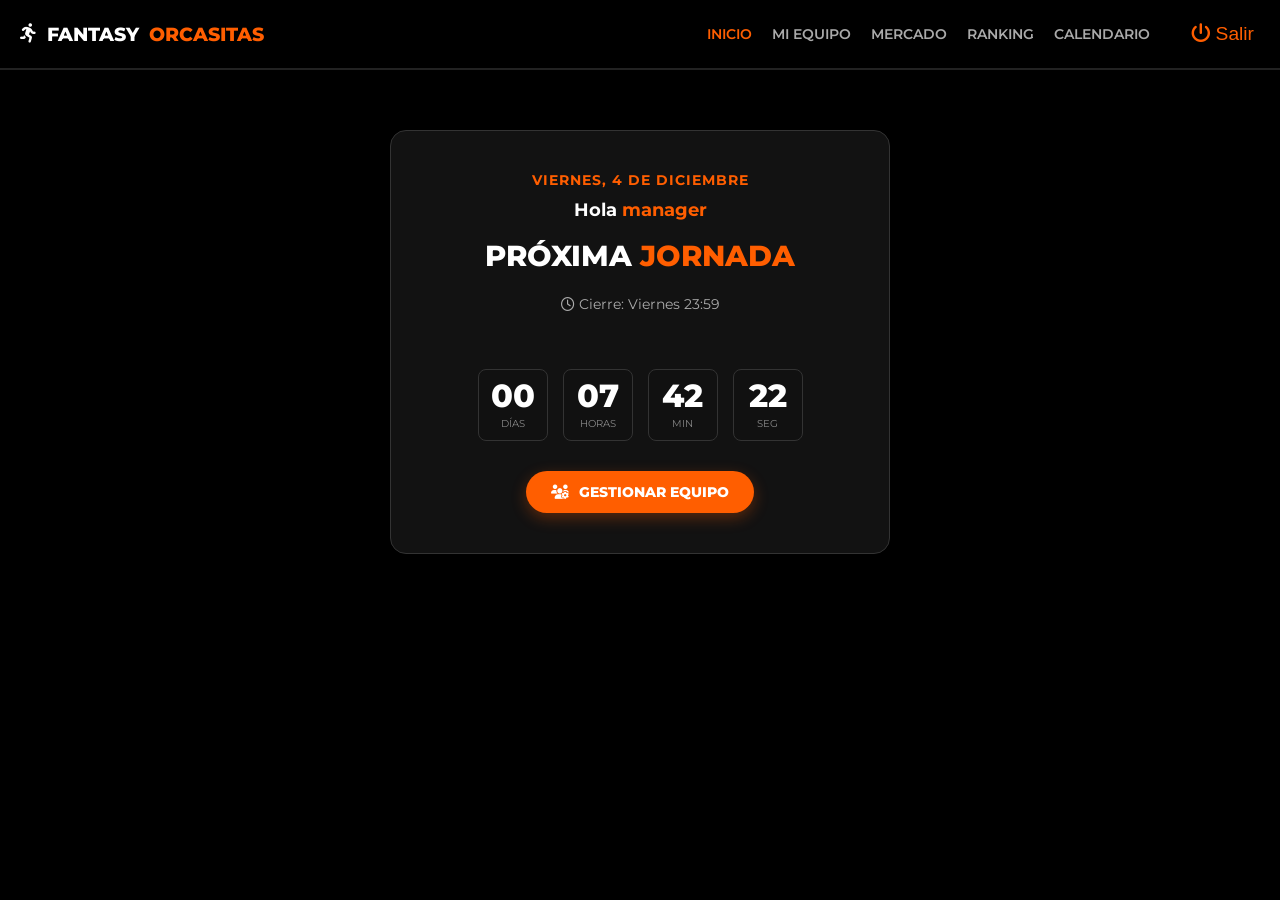
<file: docs/home.html>
<!DOCTYPE html>
<html lang="es">
<head>
    <meta charset="UTF-8">
    
    <meta name="viewport" content="width=device-width, initial-scale=1.0, maximum-scale=1.0, user-scalable=no, viewport-fit=cover">
    <meta name="theme-color" content="#000000">
    <meta name="apple-mobile-web-app-status-bar-style" content="black-translucent">
    
    <title>Inicio | Fantasy Orcasitas</title>
    
    <link href="https://fonts.googleapis.com/css2?family=Montserrat:wght@400;600;800&display=swap" rel="stylesheet">
    <link rel="stylesheet" href="https://cdnjs.cloudflare.com/ajax/libs/font-awesome/6.4.0/css/all.min.css">


    <style>
        /* =========================================
           1. ESTILOS BASE (ARQUITECTURA COMÚN)
           ========================================= */
        * { box-sizing: border-box; }

        html { background-color: #000000 !important; }

        body {
            display: block !important;
            height: auto !important;
            min-height: 100vh;
            overflow-y: auto !important;
            background-color: transparent !important;
            margin: 0; padding: 0;
            font-family: 'Montserrat', sans-serif;
            position: relative; 
        }

        /* FONDO */
        .bg-image {
    position: fixed;
    top: 0; left: 0; width: 100%; height: 100%;
    /* Foto de una pista de atletismo real */
    background: url('https://images.unsplash.com/photo-1532444458054-01a7dd3e9fca?q=80&w=2070&auto=format&fit=crop') no-repeat center center/cover;
    z-index: -2;
    transform: scale(1.05); /* Zoom sutil */
}

.bg-overlay {
    position: fixed;
    top: 0; left: 0; width: 100%; height: 100%;
    background: linear-gradient(135deg, rgba(0,0,0,0.9) 0%, rgba(0,0,0,0.7) 100%);
    z-index: -1;
    backdrop-filter: blur(4px); /* Difumina la foto de fondo */
}

        /* CONTENEDOR PRINCIPAL */
        .dashboard-container {
            padding-top: 40px !important;
            padding-bottom: 80px !important;
            display: flex;
            flex-direction: column;
            align-items: center;
            /* Si quieres centrar verticalmente solo en home, descomenta esto: */
            /* justify-content: center; min-height: calc(100vh - 70px); */
            width: 100%;
            padding-left: 15px; padding-right: 15px;
            position: relative; z-index: 1;
        }

        /* =========================================
           2. NAVBAR (ESTANDARIZADA)
           ========================================= */
        .navbar {
            position: sticky; /* Se pega arriba al hacer scroll */
            top: 0;
            display: flex;
            justify-content: space-between;
            align-items: center;
            background-color: #000;
            border-bottom: 2px solid #222;
            padding: 15px 20px;
            z-index: 1000;
            height: 70px;
            width: 100%;
        }

        .nav-logo a {
            text-decoration: none;
            color: white;
            font-size: 1.2rem;
            font-weight: 800;
            display: flex;
            align-items: center;
            gap: 10px;
        }

        .nav-logo span { color: #ff5e00; } /* Naranja */

        /* MENÚ DE ESCRITORIO */
        .nav-links {
            display: flex;
            gap: 20px;
            align-items: center;
        }

        .nav-links a {
            text-decoration: none;
            color: #aaa;
            font-weight: 600;
            font-size: 0.9rem;
            transition: 0.3s;
        }

        .nav-links a:hover, .nav-links a.active {
        color: #ff5e00 !important; /* Naranja */
        }
        .btn-logout { background: none; border: none; color: #ff5e00 !important; font-size: 1.2rem; cursor: pointer; margin-left: 15px; }
        .menu-toggle { display: none !important; background: none; border: none; color: white !important; font-size: 1.5rem; cursor: pointer; }

        /* =========================================
           3. ESTILOS HOME (CARD Y CONTADOR)
           ========================================= */
        .login-card {
            background: rgba(20, 20, 20, 0.95);
            padding: 2.5rem 2rem;
            border-radius: 16px;
            border: 1px solid #333;
            text-align: center;
            box-shadow: 0 10px 30px rgba(0,0,0,0.5);
            max-width: 500px; /* Ancho máximo para PC */
            width: 100%;
            margin-top: 20px;
        }

        .date-display {
            color: #ff5e00; font-weight: bold; text-transform: uppercase; letter-spacing: 1px; font-size: 0.9rem;
        }

        h2 span { color: #ff5e00; }

        /* Contador */
        .countdown-container {
            display: flex; justify-content: center; gap: 15px; margin: 25px 0;
        }
        .time-box {
            display: flex; flex-direction: column; align-items: center;
            background: #111; padding: 10px; border-radius: 8px; border: 1px solid #333;
            min-width: 70px;
        }
        .time-number { font-size: 2rem; font-weight: 800; color: white; line-height: 1; }
        .time-label { font-size: 0.65rem; text-transform: uppercase; color: #888; margin-top: 5px; }

        /* Botón Gestionar */
        .btn-home-action {
            display: inline-flex; align-items: center; gap: 10px;
            background: #ff5e00; color: white; text-decoration: none;
            padding: 12px 25px; border-radius: 50px; font-weight: 800; text-transform: uppercase;
            font-size: 0.9rem; box-shadow: 0 5px 15px rgba(255, 94, 0, 0.3);
            transition: transform 0.2s;
        }
        .btn-home-action:hover { transform: scale(1.05); }

        /* =========================================
           4. RESPONSIVE MÓVIL (MENU OVERLAY)
           ========================================= */
        @media (max-width: 768px) {
            .navbar { padding: 10px 15px !important; }
            .menu-toggle { display: block !important; }

            .nav-links {
                position: fixed; top: 0; left: 0; width: 100%; height: 100vh;
                background-color: rgba(0,0,0,0.98); flex-direction: column; justify-content: center; align-items: center;
                z-index: 6000; transform: translateX(100%); transition: transform 0.3s ease-in-out;
            }
            .nav-links.active { transform: translateX(0); }
            .nav-links a { font-size: 1.5rem; margin: 20px 0; color: white !important; display: block; }
            .btn-logout { margin-top: 30px; font-size: 1.5rem; }

            /* Ajustes Home Móvil */
            .login-card { padding: 2rem 1.5rem; }
            .time-number { font-size: 1.5rem; }
            .time-box { min-width: 60px; padding: 8px; }
            .countdown-container { gap: 10px; }
        }
    </style>
</head>
<body>

    <div class="bg-image"></div>
    <div class="bg-overlay"></div>

    <nav class="navbar">
        <div class="nav-logo">
            <a href="home.html">
                <i class="fa-solid fa-person-running"></i> FANTASY <span>ORCASITAS</span>
            </a>
        </div>

        <button class="menu-toggle" onclick="toggleMenu()">
            <i class="fa-solid fa-bars"></i>
        </button>

        <div class="nav-links" id="navLinks">
            <button class="menu-toggle" onclick="toggleMenu()" style="position: absolute; top: 20px; right: 20px; font-size: 2rem;">
                <i class="fa-solid fa-times"></i>
            </button>

             <a href="home.html" class="active">INICIO</a>
            <a href="mi_equipo.html">MI EQUIPO</a>
            <a href="mercado.html">MERCADO</a>
            <a href="clasificaciones.html">RANKING</a>
            <a href="calendario.html">CALENDARIO</a>

            <button onclick="cerrarSesion()" class="btn-logout">
                <i class="fa-solid fa-power-off"></i> Salir
            </button>
        </div>
    </nav>

    <div class="dashboard-container">
        
        <div class="login-card">
            
            <div id="todayDate" class="date-display">Cargando fecha...</div>

            <h3 style="color: white; margin-top: 10px; font-size: 1.1rem;">
                Hola <span id="nombre_usuario" style="color: #ff5e00;">manager</span>
            </h3>

            <h2 id="mainTitle" style="font-size: 1.8rem; margin-top: 15px; text-transform: uppercase; color: white; font-weight: 800;">
                Próxima <span>Jornada</span>
            </h2>
            
            <p id="subInfo" style="color: #aaa; font-size: 0.85rem; margin-top: 5px;">
                <i class="fa-regular fa-clock"></i> Cierre: Viernes 23:59
            </p>

            <p id="countLabel" style="color:#ff5e00; font-weight:700; text-transform:uppercase; margin-top:8px; height:18px;"></p>

            <div class="countdown-container">
                <div class="time-box">
                    <span class="time-number" id="days">00</span>
                    <span class="time-label">Días</span>
                </div>
                <div class="time-box">
                    <span class="time-number" id="hours">00</span>
                    <span class="time-label">Horas</span>
                </div>
                <div class="time-box">
                    <span class="time-number" id="minutes">00</span>
                    <span class="time-label">Min</span>
                </div>
                <div class="time-box">
                    <span class="time-number" id="seconds">00</span>
                    <span class="time-label">Seg</span>
                </div>
            </div>

            <div style="margin-top: 30px;">
                <a href="mi_equipo.html" class="btn-home-action">
                    <i class="fa-solid fa-users-gear"></i> Gestionar Equipo
                </a>
            </div>
            
        </div>

    </div>

    <script>
        // --- 1. MENÚ MÓVIL ---
        function toggleMenu() {
            document.getElementById('navLinks').classList.toggle('active');
        }

        // --- 2. CERRAR SESIÓN ---
        function cerrarSesion() {
            localStorage.removeItem('fantasy_user');
            window.location.href = '../index.html';
        }

        // --- 3. MOSTRAR USUARIO ---
        const user = localStorage.getItem('fantasy_user');
        if(user) {
            // Buscamos el elemento y si existe lo actualizamos
            const nickElement = document.getElementById('userNick');
            if(nickElement) nickElement.innerText = user;
        }

        // --- 4. FECHA ACTUAL ---
        const dateOptions = { weekday: 'long', day: 'numeric', month: 'long' };
        const today = new Date().toLocaleDateString('es-ES', dateOptions);
        document.getElementById('todayDate').innerText = today.charAt(0).toUpperCase() + today.slice(1);

        // --- 5. CONTADOR (Cuenta atrás con modo fin de semana) ---
        function updateCountdown() {
            const now = new Date();
            const day = now.getDay(); // 0=Domingo, 1=Lunes... 6=Sábado
            let target = new Date();

            // Sábado (6) o Domingo (0) => Jornada en vivo, mostrará tiempo hasta el martes 08:00
            if (day === 6 || day === 0) {
                // Mostrar títulos / labels para fin de semana
                const main = document.getElementById('mainTitle');
                if (main) main.innerHTML = 'Jornada <span>en vivo</span>';
                const sub = document.getElementById('subInfo');
                if (sub) sub.innerHTML = '<i class="fa-regular fa-clock"></i> Fichajes reabren: Martes 08:00';
                const label = document.getElementById('countLabel');
                if (label) label.innerText = 'Jornada termina dentro de...';

                // Calcular próximo martes 08:00
                const daysUntilTue = (1 - day + 7) % 7 || 7; // 2 = Martes
                target.setDate(now.getDate() + daysUntilTue);
                target.setHours(8, 0, 0, 0);
            } else {
                // Comportamiento por defecto: cuenta atrás hasta Viernes 23:59
                const main = document.getElementById('mainTitle');
                if (main) main.innerHTML = 'Próxima <span>Jornada</span>';
                const sub = document.getElementById('subInfo');
                if (sub) sub.innerHTML = '<i class="fa-regular fa-clock"></i> Cierre: Viernes 23:59';
                const label = document.getElementById('countLabel');
                if (label) label.innerText = '';

                let daysUntilFriday = 5 - day; // 5 = Viernes
                if (daysUntilFriday < 0 || (daysUntilFriday === 0 && now.getHours() >= 23 && now.getMinutes() >= 59)) {
                    daysUntilFriday += 7;
                }
                target.setDate(now.getDate() + daysUntilFriday);
                target.setHours(23, 59, 59, 0);
            }

            const diff = target - now;

            if (diff <= 0) {
                ['days', 'hours', 'minutes', 'seconds'].forEach(id => document.getElementById(id).innerText = "00");
                return;
            }

            const d = Math.floor(diff / (1000 * 60 * 60 * 24));
            const h = Math.floor((diff % (1000 * 60 * 60 * 24)) / (1000 * 60 * 60));
            const m = Math.floor((diff % (1000 * 60 * 60)) / (1000 * 60));
            const s = Math.floor((diff % (1000 * 60)) / 1000);

            document.getElementById('days').innerText = d < 10 ? '0' + d : d;
            document.getElementById('hours').innerText = h < 10 ? '0' + h : h;
            document.getElementById('minutes').innerText = m < 10 ? '0' + m : m;
            document.getElementById('seconds').innerText = s < 10 ? '0' + s : s;
        }

        setInterval(updateCountdown, 1000);
        updateCountdown();
    </script>
</body>
</html>
</file>
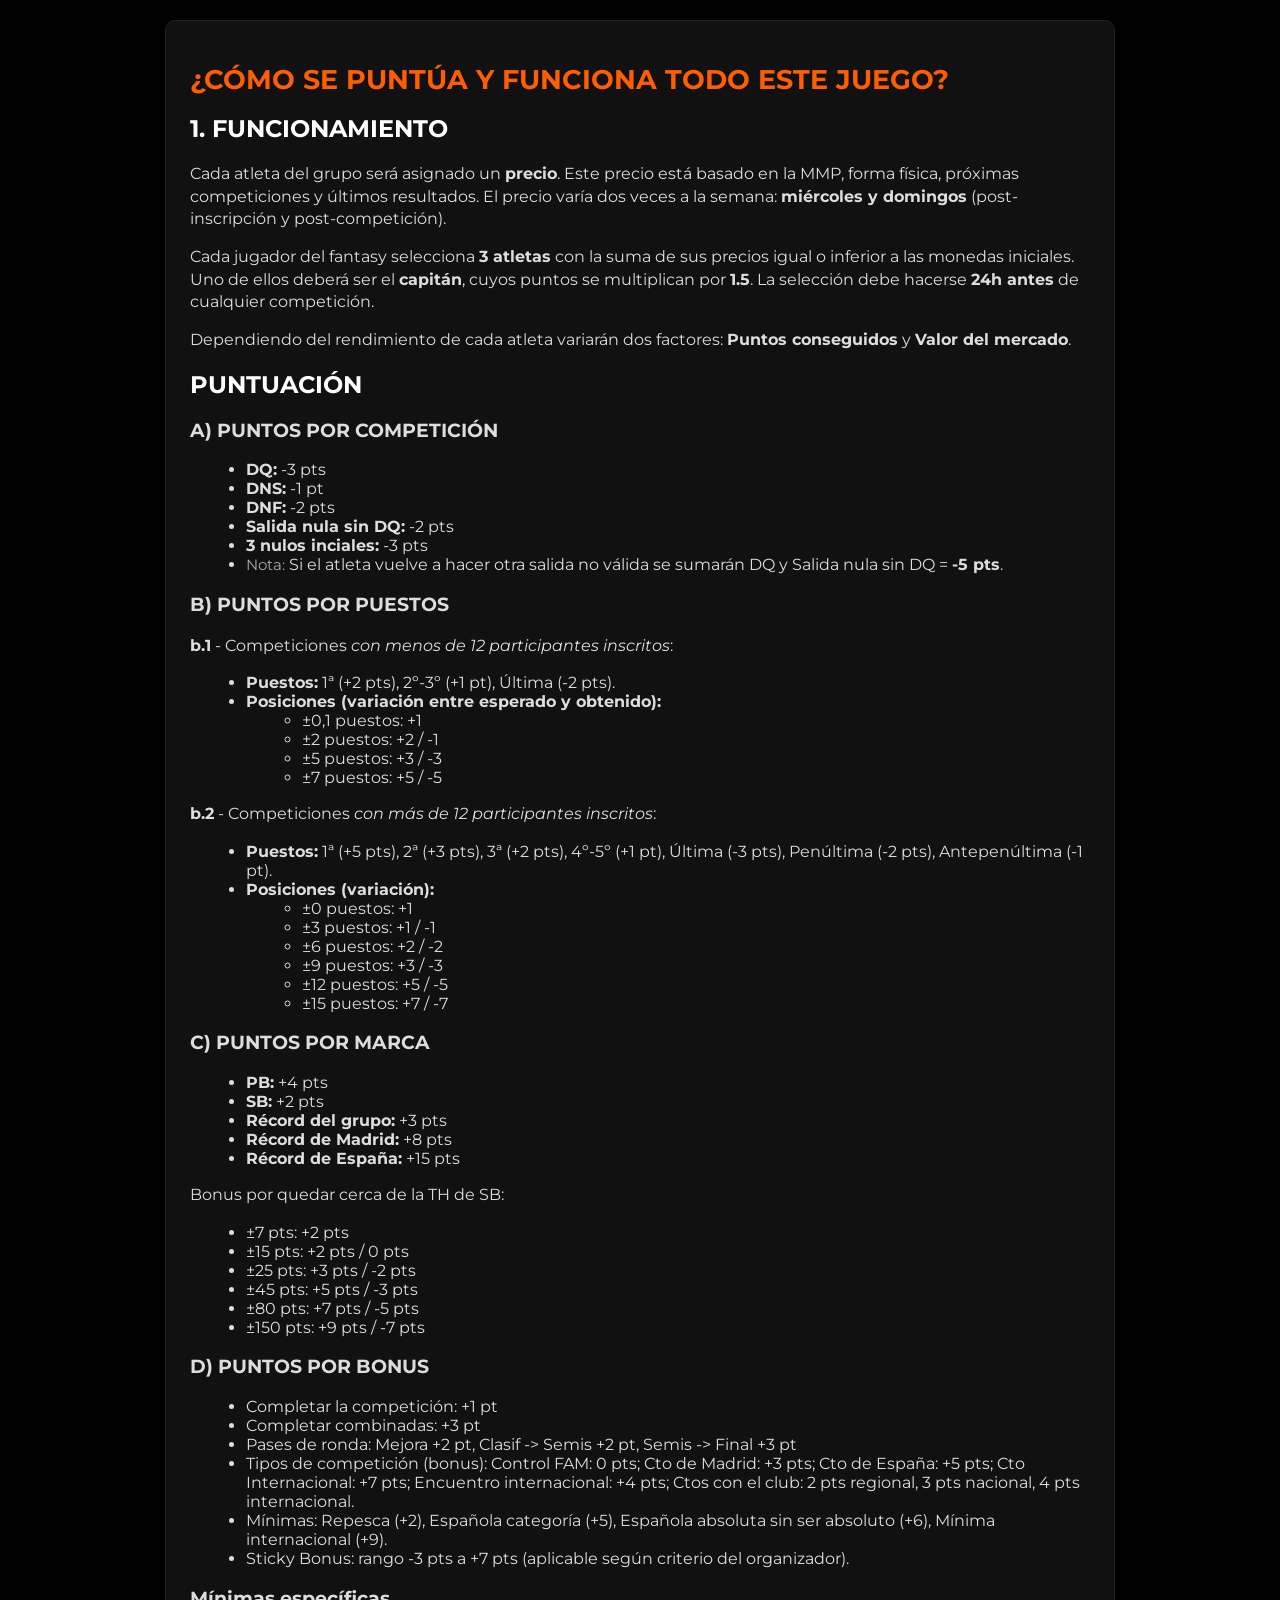
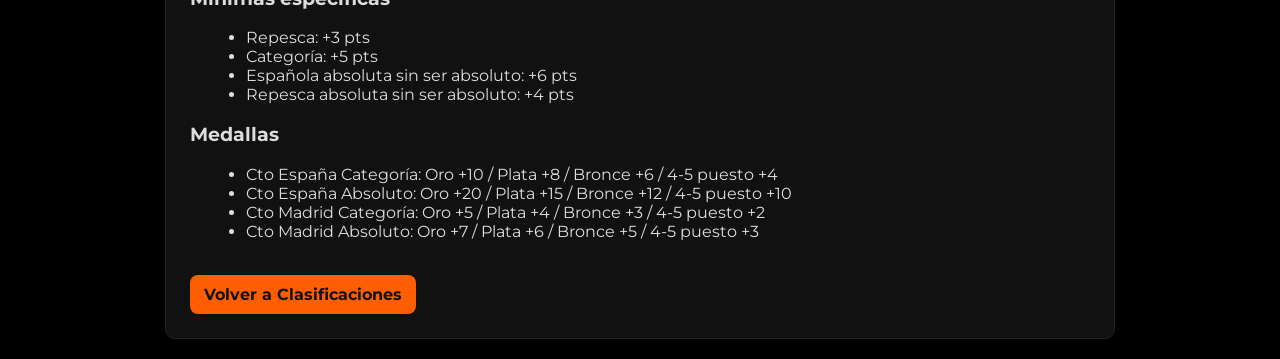
<file: docs/how.html>
<!DOCTYPE html>
<html lang="es">
<head>
    <meta charset="UTF-8">
    <meta name="viewport" content="width=device-width, initial-scale=1.0">
    <title>¿Cómo se puntúa? | Fantasy Orcasitas</title>
    <link href="https://fonts.googleapis.com/css2?family=Montserrat:wght@400;600;800&display=swap" rel="stylesheet">
    <link rel="stylesheet" href="https://cdnjs.cloudflare.com/ajax/libs/font-awesome/6.4.0/css/all.min.css">
    <style>
        body { font-family: 'Montserrat', sans-serif; background: #000; color: #ddd; margin:0; padding:20px; }
        .container { max-width: 900px; margin: 0 auto; background: rgba(18,18,18,0.95); border: 1px solid #222; padding: 24px; border-radius: 10px; }
        h1 { color: #ff5e00; text-transform: uppercase; font-size: 1.7rem; margin-bottom: 8px; }
        h2 { color: #fff; margin-top: 18px; }
        p { color: #ddd; line-height: 1.4; }
        ul { color: #ddd; margin-left: 1rem; }
        .back { display:inline-block; margin-top: 18px; background:#ff5e00; color:#111; padding:10px 14px; border-radius:8px; text-decoration:none; font-weight:700; }
        .section { margin-bottom: 14px; }
        .muted { color:#aaa; font-size:0.92rem; }
    </style>
</head>
<body>
    <div class="container">
        <h1>¿Cómo se puntúa y funciona todo este juego?</h1>

        <div class="section">
            <h2>1. FUNCIONAMIENTO</h2>
            <p>Cada atleta del grupo será asignado un <strong>precio</strong>. Este precio está basado en la MMP, forma física, próximas competiciones y últimos resultados. El precio varía dos veces a la semana: <strong>miércoles y domingos</strong> (post-inscripción y post-competición).</p>
            <p>Cada jugador del fantasy selecciona <strong>3 atletas</strong> con la suma de sus precios igual o inferior a las monedas iniciales. Uno de ellos deberá ser el <strong>capitán</strong>, cuyos puntos se multiplican por <strong>1.5</strong>. La selección debe hacerse <strong>24h antes</strong> de cualquier competición.</p>
            <p>Dependiendo del rendimiento de cada atleta variarán dos factores: <strong>Puntos conseguidos</strong> y <strong>Valor del mercado</strong>.</p>
        </div>

        <div class="section">
            <h2>PUNTUACIÓN</h2>

            <h3>A) PUNTOS POR COMPETICIÓN</h3>
            <ul>
                <li><strong>DQ:</strong> -3 pts</li>
                <li><strong>DNS:</strong> -1 pt</li>
                <li><strong>DNF:</strong> -2 pts</li>
                <li><strong>Salida nula sin DQ:</strong> -2 pts</li>
                <li><strong>3 nulos inciales:</strong> -3 pts</li>
                <li><span class="muted">Nota:</span> Si el atleta vuelve a hacer otra salida no válida se sumarán DQ y Salida nula sin DQ = <strong>-5 pts</strong>.</li>
            </ul>

            <h3>B) PUNTOS POR PUESTOS</h3>
            <p><strong>b.1</strong> - Competiciones <em>con menos de 12 participantes inscritos</em>:</p>
            <ul>
                <li><strong>Puestos:</strong> 1ª (+2 pts), 2º-3º (+1 pt), Última (-2 pts).</li>
                <li><strong>Posiciones (variación entre esperado y obtenido):</strong>
                    <ul>
                        <li>±0,1 puestos: +1</li>
                        <li>±2 puestos: +2 / -1</li>
                        <li>±5 puestos: +3 / -3</li>
                        <li>±7 puestos: +5 / -5</li>
                    </ul>
                </li>
            </ul>

            <p><strong>b.2</strong> - Competiciones <em>con más de 12 participantes inscritos</em>:</p>
            <ul>
                <li><strong>Puestos:</strong> 1ª (+5 pts), 2ª (+3 pts), 3ª (+2 pts), 4º-5º (+1 pt), Última (-3 pts), Penúltima (-2 pts), Antepenúltima (-1 pt).</li>
                <li><strong>Posiciones (variación):</strong>
                    <ul>
                        <li>±0 puestos: +1</li>
                        <li>±3 puestos: +1 / -1</li>
                        <li>±6 puestos: +2 / -2</li>
                        <li>±9 puestos: +3 / -3</li>
                        <li>±12 puestos: +5 / -5</li>
                        <li>±15 puestos: +7 / -7</li>
                    </ul>
                </li>
            </ul>

            <h3>C) PUNTOS POR MARCA</h3>
            <ul>
                <li><strong>PB:</strong> +4 pts</li>
                <li><strong>SB:</strong> +2 pts</li>
                <li><strong>Récord del grupo:</strong> +3 pts</li>
                <li><strong>Récord de Madrid:</strong> +8 pts</li>
                <li><strong>Récord de España:</strong> +15 pts</li>
            </ul>

            <p>Bonus por quedar cerca de la TH de SB:</p>
            <ul>
                <li>±7 pts: +2 pts</li>
                <li>±15 pts: +2 pts / 0 pts</li>
                <li>±25 pts: +3 pts / -2 pts</li>
                <li>±45 pts: +5 pts / -3 pts</li>
                <li>±80 pts: +7 pts / -5 pts</li>
                <li>±150 pts: +9 pts / -7 pts</li>
            </ul>

            <h3>D) PUNTOS POR BONUS</h3>
            <ul>
                <li>Completar la competición: +1 pt</li>
                <li>Completar combinadas: +3 pt</li>
                <li>Pases de ronda: Mejora +2 pt, Clasif -> Semis +2 pt, Semis -> Final +3 pt</li>
                <li>Tipos de competición (bonus): Control FAM: 0 pts; Cto de Madrid: +3 pts; Cto de España: +5 pts; Cto Internacional: +7 pts; Encuentro internacional: +4 pts; Ctos con el club: 2 pts regional, 3 pts nacional, 4 pts internacional.</li>
                <li>Mínimas: Repesca (+2), Española categoría (+5), Española absoluta sin ser absoluto (+6), Mínima internacional (+9).</li>
                <li>Sticky Bonus: rango -3 pts a +7 pts (aplicable según criterio del organizador).</li>
            </ul>

            <h3>Mínimas específicas</h3>
            <ul>
                <li>Repesca: +3 pts</li>
                <li>Categoría: +5 pts</li>
                <li>Española absoluta sin ser absoluto: +6 pts</li>
                <li>Repesca absoluta sin ser absoluto: +4 pts</li>
            </ul>

            <h3>Medallas</h3>
            <ul>
                <li>Cto España Categoría: Oro +10 / Plata +8 / Bronce +6 / 4-5 puesto +4</li>
                <li>Cto España Absoluto: Oro +20 / Plata +15 / Bronce +12 / 4-5 puesto +10</li>
                <li>Cto Madrid Categoría: Oro +5 / Plata +4 / Bronce +3 / 4-5 puesto +2</li>
                <li>Cto Madrid Absoluto: Oro +7 / Plata +6 / Bronce +5 / 4-5 puesto +3</li>
            </ul>

        </div>

        <a href="clasificaciones.html" class="back">Volver a Clasificaciones</a>
    </div>
</body>
</html>
</file>
